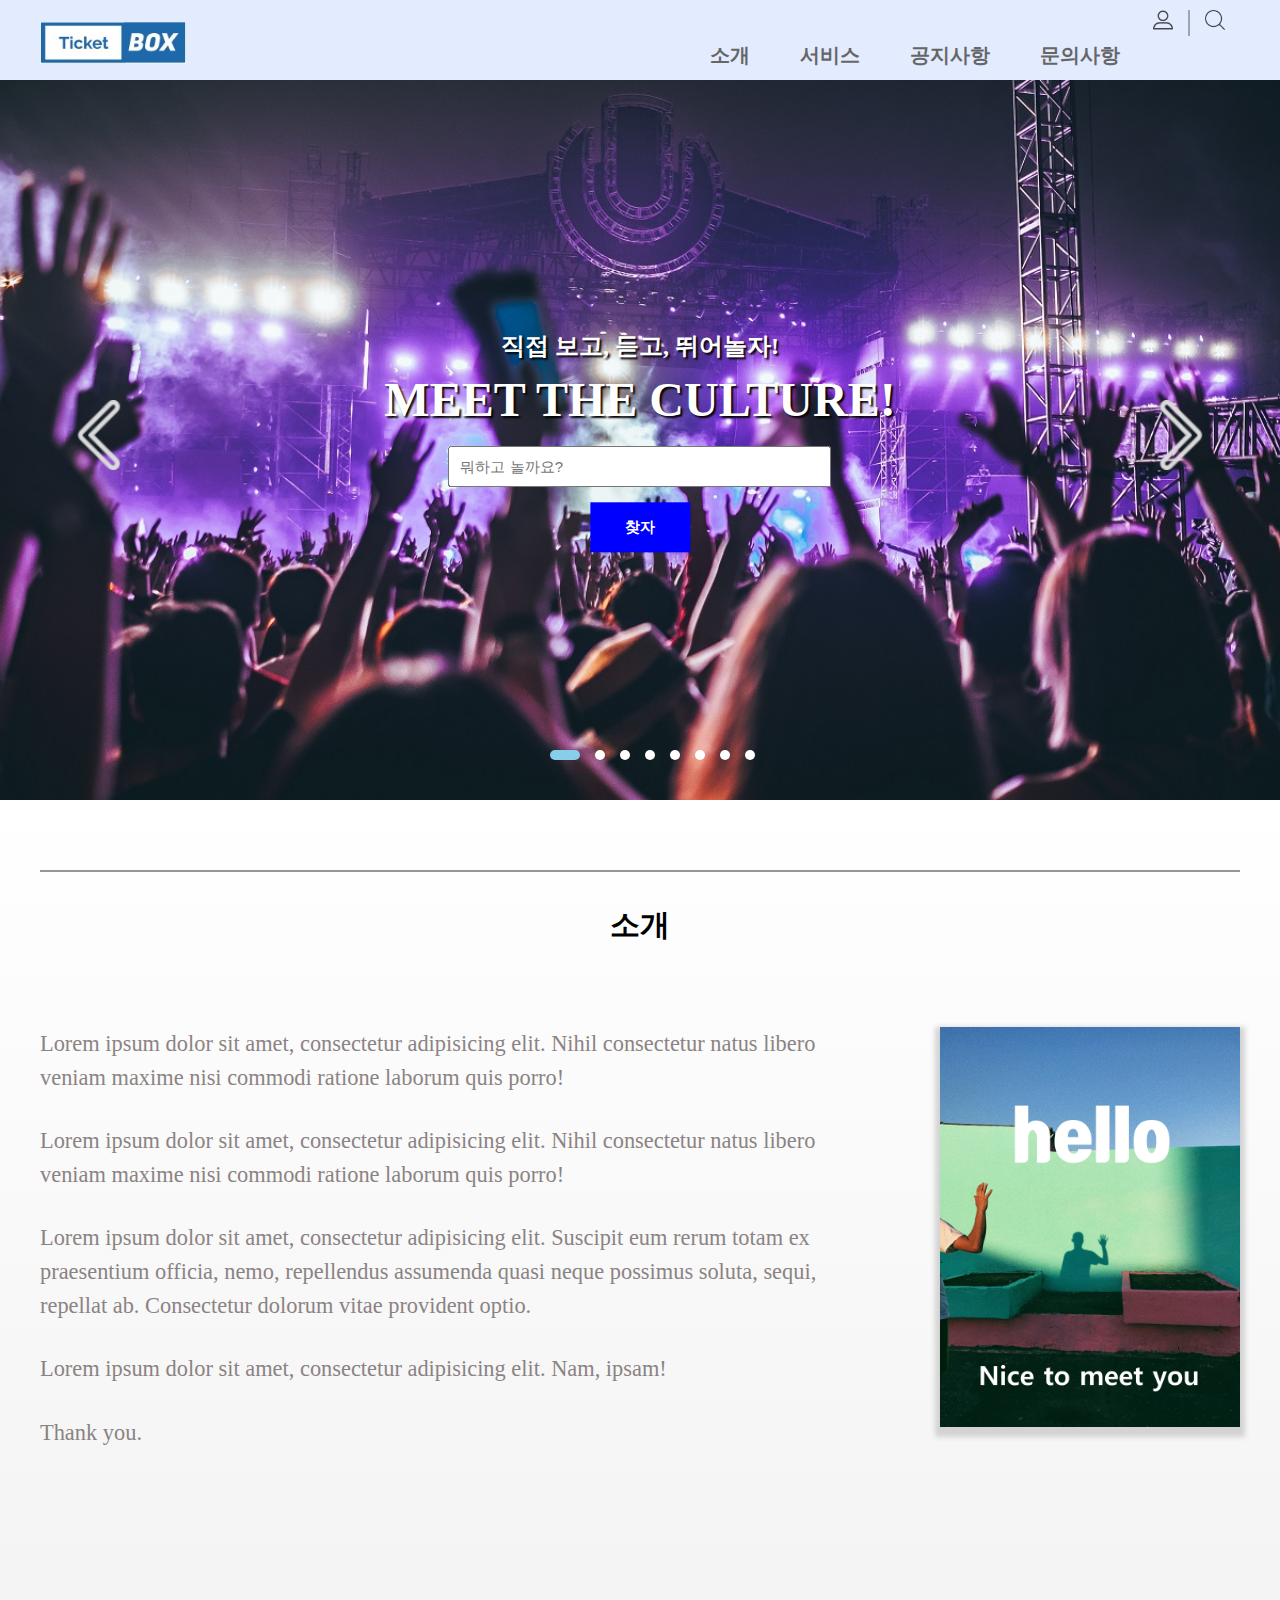
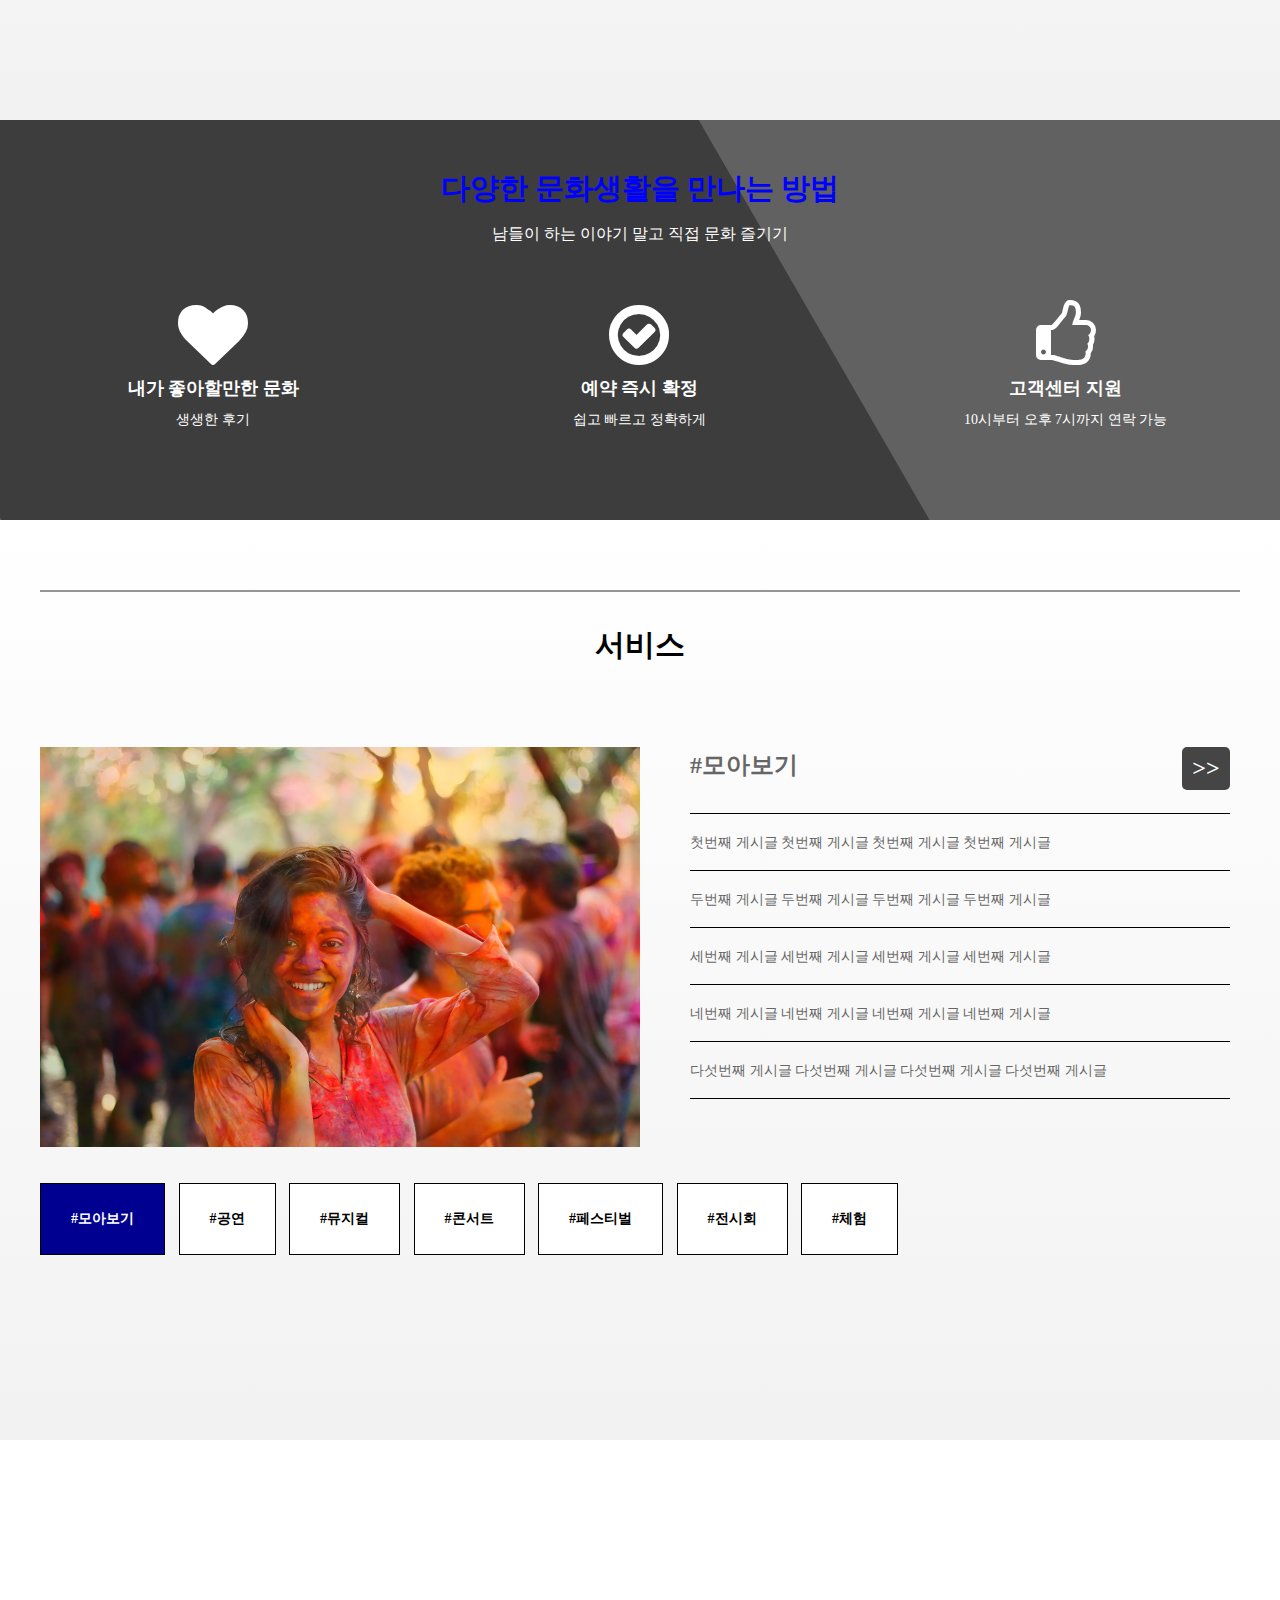
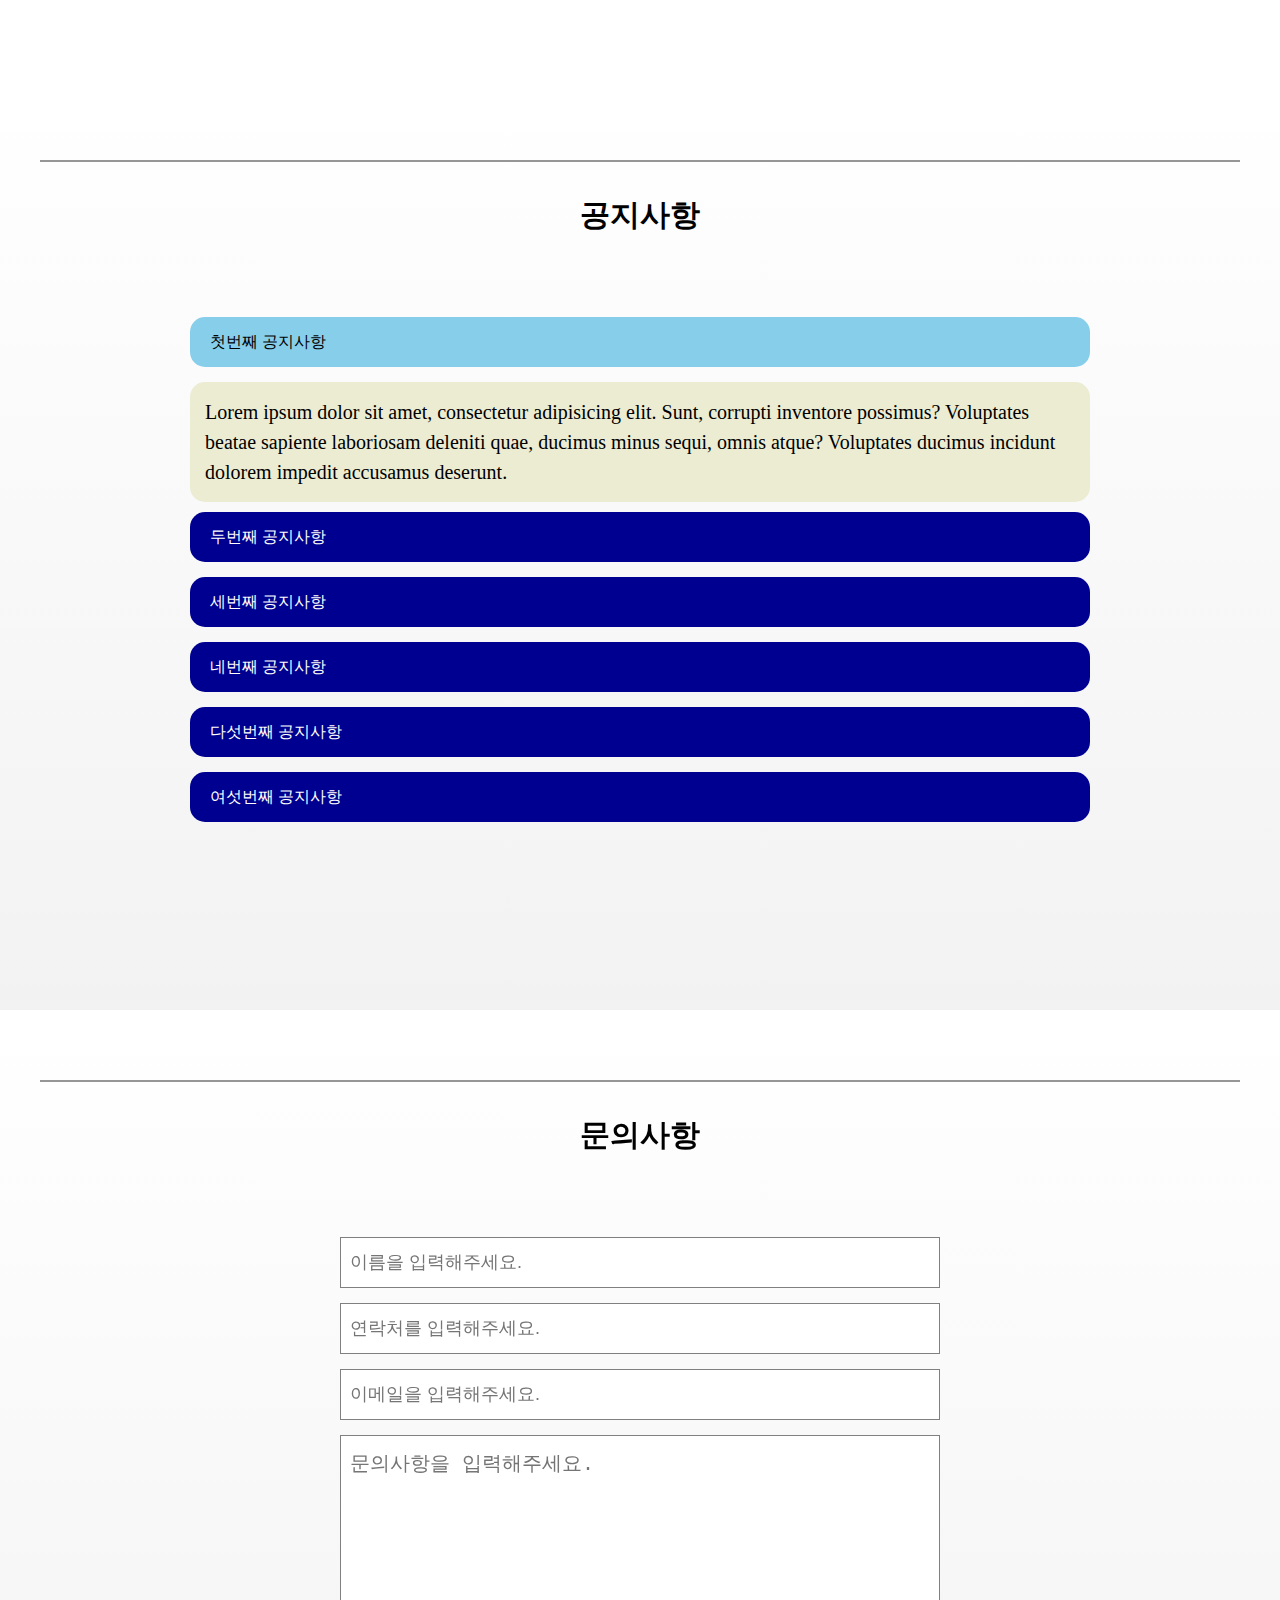
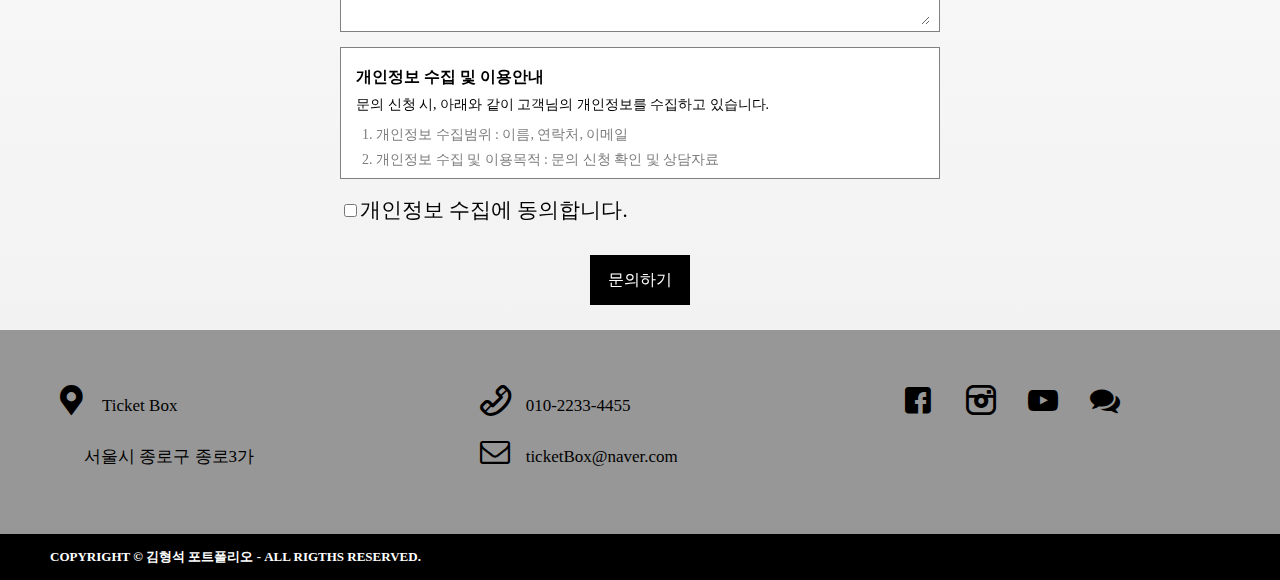
<file: index.html>
<!DOCTYPE html>
<html lang="ko">
<head>
<meta charset="utf-8" />
<meta name="viewport" content="width=device-width, initial-scale=1">
<meta name="author" content="김형석" />
<meta name="title" content="ticket box" />
<meta name="keyword" content="티켓, 공연, 뮤지컬, 콘서트, 페스티벌, 전시회" />
<meta name="description" content="문화 티켓 구하기 위한 사이트" />
<meta name="date" content="2019-08-05T07:45:37+09:00">
<meta http-equiv="Copyright" content="gudtjrwns@naver.com" />
<title>Ticket Box</title>
<link rel="stylesheet" href="css/reset.css" />
<link rel="stylesheet" href="css/style.css" />
<link rel="stylesheet" href="fontello/css/fontello.css">
<script  src="js/jquery.js"></script>
<script  src="js/action.js"></script>
</head>
<body class="main">
    <header id="header">
        <div class="inner">
            <h1><a href="#top"><img src="images/main-logo.jpg" alt="메인 로고" title="메인 로고"></a></h1>
            <nav id="nav">
                <a href="#" class="dd-menu">
                    <span></span>
                </a>
                <ul id="gnb">
                    <li><a href="#content0">소개</a></li>
                    <li><a href="#content1">서비스</a></li>
                    <li><a href="#content2">공지사항</a></li>
                    <li><a href="#content3">문의사항</a></li>
                </ul>
            </nav>
            <ul class="menu">
                <li><a href="#" class="login"><img src="images/icon-user.png" alt="로그인" title="로그인"></a></li>
                <li><a href="#search" class="search"><img src="images/icon-search.png" alt="검색" title="검색"></a></li>
            </ul>
        </div>
    </header>
    <div id="container">
        <section class="main-banner">
          <ul class="images">
              <li></li>
              <li></li>
              <li></li>
              <li></li>
              <li></li>
              <li></li>
              <li></li>
              <li></li>
          </ul>
          <div class="text-box">
              <h3>직접 보고, 듣고, 뛰어놀자!</h3>
              <h2>MEET THE CULTURE!</h2>
              <input type="search" size="40" placeholder="뭐하고 놀까요?" title="검색" style="font-size:15px; padding:10px 0; text-indent: 10px;">
              <input type="submit" value="찾자" title="제출"/>
          </div>
          <ul class="paging">
              <li class="on"><a href="#"></a></li>
              <li><a href="#"></a></li>
              <li><a href="#"></a></li>
              <li><a href="#"></a></li>
              <li><a href="#"></a></li>
              <li><a href="#"></a></li>
              <li><a href="#"></a></li>
              <li><a href="#"></a></li>
          </ul>
          <ul class="btn-box">
		      <li class="btn prev"><a href="#"><img src="images/icon-prev.png" alt="이전 배너 사진 보기" title="이전 배너 사진 보기"></a></li>
		      <li class="btn next"><a href="#"><img src="images/icon-next.png" alt="다음 배너 사진 보기" title="다음 배너 사진 보기"></a></li>
	      </ul>
        </section>
        <section class="con-box" id="content0">
            <div class="inner">
                <h2>소개</h2>
                <div class="info">
                    <div class="img-box">
                        <img src="images/hello.jpg" alt="hello" title="hello 사진">
                    </div>
                    <div class="text-box">    
                        <p>Lorem ipsum dolor sit amet, consectetur adipisicing elit. Nihil consectetur natus libero veniam maxime nisi commodi ratione laborum quis porro!</p>
                        <p>Lorem ipsum dolor sit amet, consectetur adipisicing elit. Nihil consectetur natus libero veniam maxime nisi commodi ratione laborum quis porro!</p>
                        <p>Lorem ipsum dolor sit amet, consectetur adipisicing elit. Suscipit eum rerum totam ex praesentium officia, nemo, repellendus assumenda quasi neque possimus soluta, sequi, repellat ab. Consectetur dolorum vitae provident optio.</p>
                        <p>Lorem ipsum dolor sit amet, consectetur adipisicing elit. Nam, ipsam!</p>
                        <p>Thank you.</p>
                    </div>
                </div>
            </div>
        </section>
        <section class="feature-box">
            <div class="inner">
                <div class="feature">
                    <div class="text-box">
                        <h3>다양한 문화생활을 만나는 방법</h3>
                        <p>남들이 하는 이야기 말고 직접 문화 즐기기</p>
                        <ul>
                            <li><span class="icon-heart"></span><h4>내가 좋아할만한 문화</h4><p>생생한 후기</p></li>
                            <li><span class="icon-check"></span><h4>예약 즉시 확정</h4><p>쉽고 빠르고 정확하게</p></li>
                            <li><span class="icon-like"></span><h4>고객센터 지원</h4><p>10시부터 오후 7시까지 연락 가능</p></li>
                        </ul>
                    </div>
                    <div class="skewd-box">
                        <div class="box"></div>
                    </div>
                    <div class="skewd-box2">
                        <div class="box"></div>
                    </div>
                </div>
            </div>
        </section>
        <section class="con-box" id="content1">
            <div class="inner">
                <h2>서비스</h2>
                <div class="service">
                    <div class="detail-box">
                        <div class="img-box">
                            <img src="images/main-banner-big3.jpg" alt="문화 생활 사진" title="문화 생활 사진">
                        </div>
                        <div class="view-more">
                            <h3><a href="#">#모아보기</a><span class="more-btn"><a href="#" title="더보기">>></a></span></h3>
                            <ul class="list">
                                <li><a href="#">첫번째 게시글 첫번째 게시글 첫번째 게시글 첫번째 게시글</a></li>
                                <li><a href="#">두번째 게시글 두번째 게시글 두번째 게시글 두번째 게시글</a></li>
                                <li><a href="#">세번째 게시글 세번째 게시글 세번째 게시글 세번째 게시글</a></li>
                                <li><a href="#">네번째 게시글 네번째 게시글 네번째 게시글 네번째 게시글</a></li>
                                <li><a href="#">다섯번째 게시글 다섯번째 게시글 다섯번째 게시글 다섯번째 게시글</a></li>
                            </ul>
                        </div>
                    </div>
                    <ul class="list-box">
                        <li class="on"><a href="#">#모아보기</a></li>
                        <li><a href="#">#공연</a></li>
                        <li><a href="#">#뮤지컬</a></li>
                        <li><a href="#">#콘서트</a></li>
                        <li><a href="#">#페스티벌</a></li>
                        <li><a href="#">#전시회</a></li>
                        <li><a href="#">#체험</a></li>
                    </ul>
                </div>
            </div>
        </section>
        <section class="name-box">
            <div class="inner">
                <div class="name">
                    <h2>Ticket Box</h2>
                    <p>모든 문화를 담다</p>
                </div>
            </div>
        </section>
        <section class="con-box" id="content2">
            <div class="inner">
                <h2>공지사항</h2>
                <dl class="notice">
                    <dt class="on"><a href="#">첫번째 공지사항</a></dt>
                    <dd>
                        <p>Lorem ipsum dolor sit amet, consectetur adipisicing elit. Sunt, corrupti inventore possimus? Voluptates beatae sapiente laboriosam deleniti quae, ducimus minus sequi, omnis atque? Voluptates ducimus incidunt dolorem impedit accusamus deserunt.</p>
                    </dd>
                    <dt><a href="#">두번째 공지사항</a></dt>
                    <dd>
                        <p>Lorem ipsum dolor sit amet, consectetur adipisicing elit. Quisquam repellat laudantium at libero iste perspiciatis nisi veniam aspernatur voluptatum quae.</p>
                    </dd>
                    <dt><a href="#">세번째 공지사항</a></dt>
                    <dd>
                        <p>Lorem ipsum dolor sit amet, consectetur adipisicing elit. Numquam tempore distinctio cum, neque illum minima, illo dicta assumenda dignissimos, culpa tenetur error mollitia esse quae!</p>
                    </dd>
                    <dt><a href="#">네번째 공지사항</a></dt>
                    <dd>
                        <p>Lorem ipsum dolor sit amet, consectetur adipisicing elit. Assumenda consequatur nihil rerum consequuntur repudiandae voluptatum alias tempore explicabo iste sequi numquam ab, fugiat, autem accusantium laboriosam non. Culpa ducimus dolorem nobis odit sunt modi nam?</p>
                    </dd>
                    <dt><a href="#">다섯번째 공지사항</a></dt>
                    <dd>
                        <p>Lorem ipsum dolor sit amet, consectetur adipisicing elit. Excepturi nemo officia aliquid, necessitatibus doloremque repellendus omnis voluptate laudantium accusantium sapiente?</p>
                    </dd>
                    <dt><a href="#">여섯번째 공지사항</a></dt>
                    <dd>
                        <p>Lorem ipsum dolor sit amet, consectetur adipisicing elit. Maxime eius, provident suscipit cum! Modi distinctio deleniti odio repellat enim accusamus cum, magni eligendi qui praesentium?</p>
                    </dd>
                </dl>
            </div>
        </section>
        <section class="con-box" id="content3">
            <div class="inner">
                <h2>문의사항</h2>
                <form method="post" id="contact">
                    <div class="contact name"><input type="text" name="your-name" value="" size="40" placeholder="이름을 입력해주세요." style="width:97%; border:0; font-size:18px; font-weight:500; padding:14px 0;"/></div>
                    <div class="contact tel"><input type="tel" name="tel" value="" size="40" placeholder="연락처를 입력해주세요." style="width:97%; border:0; font-size:18px; font-weight:500; padding:14px 0;"/></div>
                    <div class="contact email"><input type="email" name="your-email" value="" size="40" placeholder="이메일을 입력해주세요." style="width:97%; border:0; font-size:18px; font-weight:500; padding:14px 0;"/></div>
                    <div class="contact message"><textarea name="your-message" cols="40" rows="7" placeholder="문의사항을 입력해주세요." style="width:97%; border:0; font-size:20px; font-weight: 500; padding:14px 0;"></textarea></div>
                    <div class="contact-text">
                        <h5>개인정보 수집 및 이용안내</h5>
                        <h6>문의 신청 시, 아래와 같이 고객님의 개인정보를 수집하고 있습니다.</h6>
                        <ol>
                            <li>개인정보 수집범위 : 이름, 연락처, 이메일</li>
                            <li>개인정보 수집 및 이용목적 : 문의 신청 확인 및 상담자료</li>
                            <li>개인정보 수집 및 보유기간 : 이용자의 개인정보는 원칙적으로 개인정보의 수집 및 이용 목적이 달성되면 지체 없이 파기하며보유기간은 최대 1년을 넘기지 않는 것을 원칙으로 한다.</li>
                        </ol>
                    </div>
                    <div class="contact-checkbox"><input type="checkbox" name="checkbox" value="개인정보 수집에 동의합니다.">개인정보 수집에 동의합니다.</div>
                    <input type="submit" value="문의하기" title="제출"/>
               </form>
            </div>
        </section>
    </div><!--container-->
    <footer id="footer">
        <div class="inner">
            <ul>
                <li><span class="icon-location"></span><span class="right">Ticket Box<br>&nbsp;&nbsp;&nbsp;&nbsp;&nbsp;&nbsp;&nbsp;&nbsp;서울시 종로구 종로3가</span></li>
                <li><span class="icon-phone"></span><span class="right">010-2233-4455</span><br><span class="icon-mail"></span><span class="right">ticketBox@naver.com</span></li>
                <li>
                    <ul class="icon-sns">
                       <li><a href="#" class="icon-facebook"><span class="label">facebook</span></a></li>
                       <li><a href="#" class="icon-instagram"><span class="label">instagram</span></a></li>
                       <li><a href="#" class="icon-youtube"><span class="label">youtube</span></a></li>
                       <li><a href="#" class="icon-chat"><span class="label">pinterast</span></a></li>
                    </ul>
                </li>
            </ul>
            <p>COPYRIGHT © 김형석 포트폴리오 - ALL RIGTHS RESERVED.</p>
        </div>
    </footer>
	<p class="bottom"><a href="#top">▲</a></p>
</body>
</html>
</file>
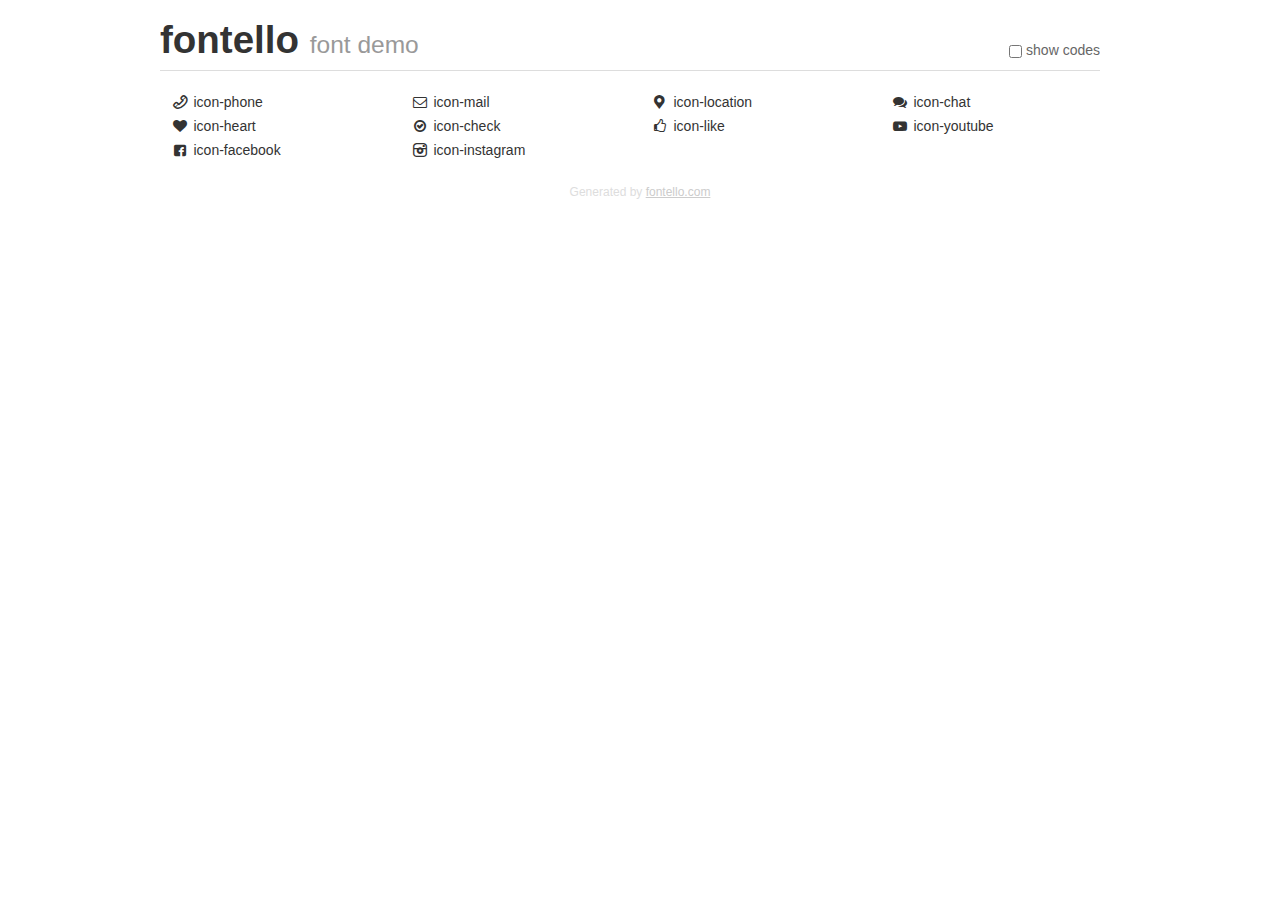
<file: fontello/demo.html>
<!DOCTYPE html>
<html>
  <head><!--[if lt IE 9]><script language="javascript" type="text/javascript" src="//html5shim.googlecode.com/svn/trunk/html5.js"></script><![endif]-->
    <meta charset="UTF-8"><style>/*
 * Bootstrap v2.2.1
 *
 * Copyright 2012 Twitter, Inc
 * Licensed under the Apache License v2.0
 * http://www.apache.org/licenses/LICENSE-2.0
 *
 * Designed and built with all the love in the world @twitter by @mdo and @fat.
 */
.clearfix {
  *zoom: 1;
}
.clearfix:before,
.clearfix:after {
  display: table;
  content: "";
  line-height: 0;
}
.clearfix:after {
  clear: both;
}
html {
  font-size: 100%;
  -webkit-text-size-adjust: 100%;
  -ms-text-size-adjust: 100%;
}
a:focus {
  outline: thin dotted #333;
  outline: 5px auto -webkit-focus-ring-color;
  outline-offset: -2px;
}
a:hover,
a:active {
  outline: 0;
}
button,
input,
select,
textarea {
  margin: 0;
  font-size: 100%;
  vertical-align: middle;
}
button,
input {
  *overflow: visible;
  line-height: normal;
}
button::-moz-focus-inner,
input::-moz-focus-inner {
  padding: 0;
  border: 0;
}
body {
  margin: 0;
  font-family: "Helvetica Neue", Helvetica, Arial, sans-serif;
  font-size: 14px;
  line-height: 20px;
  color: #333;
  background-color: #fff;
}
a {
  color: #08c;
  text-decoration: none;
}
a:hover {
  color: #005580;
  text-decoration: underline;
}
.row {
  margin-left: -20px;
  *zoom: 1;
}
.row:before,
.row:after {
  display: table;
  content: "";
  line-height: 0;
}
.row:after {
  clear: both;
}
[class*="span"] {
  float: left;
  min-height: 1px;
  margin-left: 20px;
}
.container,
.navbar-static-top .container,
.navbar-fixed-top .container,
.navbar-fixed-bottom .container {
  width: 940px;
}
.span12 {
  width: 940px;
}
.span11 {
  width: 860px;
}
.span10 {
  width: 780px;
}
.span9 {
  width: 700px;
}
.span8 {
  width: 620px;
}
.span7 {
  width: 540px;
}
.span6 {
  width: 460px;
}
.span5 {
  width: 380px;
}
.span4 {
  width: 300px;
}
.span3 {
  width: 220px;
}
.span2 {
  width: 140px;
}
.span1 {
  width: 60px;
}
[class*="span"].pull-right,
.row-fluid [class*="span"].pull-right {
  float: right;
}
.container {
  margin-right: auto;
  margin-left: auto;
  *zoom: 1;
}
.container:before,
.container:after {
  display: table;
  content: "";
  line-height: 0;
}
.container:after {
  clear: both;
}
p {
  margin: 0 0 10px;
}
.lead {
  margin-bottom: 20px;
  font-size: 21px;
  font-weight: 200;
  line-height: 30px;
}
small {
  font-size: 85%;
}
h1 {
  margin: 10px 0;
  font-family: inherit;
  font-weight: bold;
  line-height: 20px;
  color: inherit;
  text-rendering: optimizelegibility;
}
h1 small {
  font-weight: normal;
  line-height: 1;
  color: #999;
}
h1 {
  line-height: 40px;
}
h1 {
  font-size: 38.5px;
}
h1 small {
  font-size: 24.5px;
}
body {
  margin-top: 90px;
}
.header {
  position: fixed;
  top: 0;
  left: 50%;
  margin-left: -480px;
  background-color: #fff;
  border-bottom: 1px solid #ddd;
  padding-top: 10px;
  z-index: 10;
}
.footer {
  color: #ddd;
  font-size: 12px;
  text-align: center;
  margin-top: 20px;
}
.footer a {
  color: #ccc;
  text-decoration: underline;
}
.the-icons {
  font-size: 14px;
  line-height: 24px;
}
.switch {
  position: absolute;
  right: 0;
  bottom: 10px;
  color: #666;
}
.switch input {
  margin-right: 0.3em;
}
.codesOn .i-name {
  display: none;
}
.codesOn .i-code {
  display: inline;
}
.i-code {
  display: none;
}
@font-face {
      font-family: 'fontello';
      src: url('./font/fontello.eot?71508866');
      src: url('./font/fontello.eot?71508866#iefix') format('embedded-opentype'),
           url('./font/fontello.woff?71508866') format('woff'),
           url('./font/fontello.ttf?71508866') format('truetype'),
           url('./font/fontello.svg?71508866#fontello') format('svg');
      font-weight: normal;
      font-style: normal;
    }
     
     
    .demo-icon
    {
      font-family: "fontello";
      font-style: normal;
      font-weight: normal;
      speak: none;
     
      display: inline-block;
      text-decoration: inherit;
      width: 1em;
      margin-right: .2em;
      text-align: center;
      /* opacity: .8; */
     
      /* For safety - reset parent styles, that can break glyph codes*/
      font-variant: normal;
      text-transform: none;
     
      /* fix buttons height, for twitter bootstrap */
      line-height: 1em;
     
      /* Animation center compensation - margins should be symmetric */
      /* remove if not needed */
      margin-left: .2em;
     
      /* You can be more comfortable with increased icons size */
      /* font-size: 120%; */
     
      /* Font smoothing. That was taken from TWBS */
      -webkit-font-smoothing: antialiased;
      -moz-osx-font-smoothing: grayscale;
     
      /* Uncomment for 3D effect */
      /* text-shadow: 1px 1px 1px rgba(127, 127, 127, 0.3); */
    }
     </style>
    <link rel="stylesheet" href="css/animation.css"><!--[if IE 7]><link rel="stylesheet" href="css/" + font.fontname + "-ie7.css"><![endif]-->
    <script>
      function toggleCodes(on) {
        var obj = document.getElementById('icons');
      
        if (on) {
          obj.className += ' codesOn';
        } else {
          obj.className = obj.className.replace(' codesOn', '');
        }
      }
      
    </script>
  </head>
  <body>
    <div class="container header">
      <h1>fontello <small>font demo</small></h1>
      <label class="switch">
        <input type="checkbox" onclick="toggleCodes(this.checked)">show codes
      </label>
    </div>
    <div class="container" id="icons">
      <div class="row">
        <div class="the-icons span3" title="Code: 0xe800"><i class="demo-icon icon-phone">&#xe800;</i> <span class="i-name">icon-phone</span><span class="i-code">0xe800</span></div>
        <div class="the-icons span3" title="Code: 0xe801"><i class="demo-icon icon-mail">&#xe801;</i> <span class="i-name">icon-mail</span><span class="i-code">0xe801</span></div>
        <div class="the-icons span3" title="Code: 0xe802"><i class="demo-icon icon-location">&#xe802;</i> <span class="i-name">icon-location</span><span class="i-code">0xe802</span></div>
        <div class="the-icons span3" title="Code: 0xe803"><i class="demo-icon icon-chat">&#xe803;</i> <span class="i-name">icon-chat</span><span class="i-code">0xe803</span></div>
      </div>
      <div class="row">
        <div class="the-icons span3" title="Code: 0xe804"><i class="demo-icon icon-heart">&#xe804;</i> <span class="i-name">icon-heart</span><span class="i-code">0xe804</span></div>
        <div class="the-icons span3" title="Code: 0xe805"><i class="demo-icon icon-check">&#xe805;</i> <span class="i-name">icon-check</span><span class="i-code">0xe805</span></div>
        <div class="the-icons span3" title="Code: 0xe806"><i class="demo-icon icon-like">&#xe806;</i> <span class="i-name">icon-like</span><span class="i-code">0xe806</span></div>
        <div class="the-icons span3" title="Code: 0xf16a"><i class="demo-icon icon-youtube">&#xf16a;</i> <span class="i-name">icon-youtube</span><span class="i-code">0xf16a</span></div>
      </div>
      <div class="row">
        <div class="the-icons span3" title="Code: 0xf30e"><i class="demo-icon icon-facebook">&#xf30e;</i> <span class="i-name">icon-facebook</span><span class="i-code">0xf30e</span></div>
        <div class="the-icons span3" title="Code: 0xf31e"><i class="demo-icon icon-instagram">&#xf31e;</i> <span class="i-name">icon-instagram</span><span class="i-code">0xf31e</span></div>
      </div>
    </div>
    <div class="container footer">Generated by <a href="http://fontello.com">fontello.com</a></div>
  </body>
</html>
</file>
<file: css/style.css>
/*헤더*/
/*헤더 공통적용*/
#header,.con-box,#footer{width: 100%; overflow: hidden;}
.inner{width: 1200px; margin: 0 auto; position: relative;}
#header{background: #e3ebff; position: fixed; left: 0; top: 0px; z-index: 100;}
#header .inner{height: 80px;}
/*헤더 공통적용*/

/*로고*/
#header h1{position: absolute; left: 0; bottom: 10px;}
#header h1 a img{width: 80%;}
/*로고*/

/*네비*/
#gnb {position: absolute; right: 10%; bottom: 10px;}
#gnb li{float: left; margin-left: 50px;}
#gnb li.on{border-bottom:2px solid rgba(0, 0, 0, 0.30);}
#gnb li a{font-size: 20px; font-weight: bold;}
/*네비*/

/*메뉴*/
#header .menu {float:right; position: absolute; right: 0; top: 10px;}
#header .menu li {float:left; padding: 0 15px;}
#header .menu li:first-child {border-right: 2px solid rgba(0, 0, 0, 0.30);}
#header .menu li a img{width: 20px; opacity: 0.7;}
/*메뉴*/
/*헤더*/


/*바디*/
/*컨테이너 공통적용*/
#container{height: 100%;}
#container:after{clear: both; display: block; content: ''}
.con-box {background: linear-gradient(to top,#f2f2f2,white);}
.con-box .inner {width: 1200px; height: 850px; position: relative; box-sizing: border-box; margin: 0 auto;}
.con-box h2{font-size: 30px; padding: 30px; margin: 70px 0 50px 0; color: #000; text-align: center; font-weight: bold; border-top:2px solid #969696;}
/*컨테이너 공통적용*/

/*메인 배너*/
.main-banner {position: relative; width: 100%; height: 800px; overflow: hidden;}
.main-banner .images {}
.main-banner .images li {width: 100%; height: 800px; background-repeat:no-repeat; background-position: 0 0; background-size: cover; position: absolute; left: -100%; top: 0;}
.main-banner .images li:nth-child(1) {background-image: url(../images/main-banner-big0.jpg); left: 0;}
.main-banner .images li:nth-child(2) {background-image: url(../images/main-banner-big1.jpg);}
.main-banner .images li:nth-child(3) {background-image: url(../images/main-banner-big2.jpg);}
.main-banner .images li:nth-child(4) {background-image: url(../images/main-banner-big3.jpg);}
.main-banner .images li:nth-child(5) {background-image: url(../images/main-banner-big4.jpg);}
.main-banner .images li:nth-child(6) {background-image: url(../images/main-banner-big5.jpg);}
.main-banner .images li:nth-child(7) {background-image: url(../images/main-banner-big6.jpg);}
.main-banner .images li:nth-child(8) {background-image: url(../images/main-banner-big7.jpg);}
.main-banner .text-box {position:absolute; top: 50%; left: 50%; transform: translate(-50%,-30%); text-align: center;}
.main-banner .text-box input:focus, textarea:focus {outline: none;}
.main-banner .text-box h3 {color:#fff; font-size: 1.5rem; text-shadow: 2px 2px 2px #000; font-weight: bold;}
.main-banner .text-box h2 {color:#fff; font-size: 3rem; text-shadow: 2px 2px 2px #000; font-weight: bold;}
.main-banner .text-box input[type="search"] {display: block; margin: 10px auto 0 auto; }
.main-banner .text-box input[type="submit"] {width:100px; height:50px; background: blue; color:white; font-weight: bold; border:none; margin:15px 0; font-size: 15px;}
.main-banner .paging {position: absolute; bottom: 5%; left: 50%;}
.main-banner .paging li{background: #fff; border-radius: 50%; margin-right: 15px; width: 10px; height: 10px; float: left; transform:translateX(-90px);}
.main-banner .paging li.on {background: skyblue; width: 30px; border-radius: 15px;}
.main-banner .btn-box {}
.main-banner .btn-box a img {width: 70px;}
.main-banner .btn-box .btn {float: left; position: absolute; top: 50%;}
.main-banner .btn-box .prev {left: 5%;}
.main-banner .btn-box .next {right: 5%;}
/*메인 배너*/


/*소개*/
.info {}
.info .text-box {float: left; width: 70%;}
.info .text-box p {font-size: 1.4rem; margin-bottom: 30px; color:#706666; opacity:0.8;}
.info .img-box {float: right; width: 300px;}
.info .img-box img {width: 100%; box-shadow:0px 5px 5px 5px #d3d3d3;}
/*소개*/


/*추천*/
.feature-box {clear:both;}
.feature-box .inner {width: 100%;}
.feature-box .feature {position: relative; height: 400px; overflow: hidden;}
.feature-box .feature .text-box {position: absolute; top: 10%; left: 50%; transform: translateX(-50%); width: 100%; z-index: 1; color: #fff; text-align: center; line-height: 2;}
.feature-box .feature .text-box h3 {font-size: 1.8rem; color: blue; font-weight: bold;}
.feature-box .feature .text-box h3+p {font-size: 1rem;}
.feature-box .feature .text-box ul {margin-top: 50px;}
.feature-box .feature .text-box ul li {float: left; width: 33.3%;}
.feature-box .feature .text-box ul li+span {color:#fff;}
.feature-box .feature .text-box ul li h4 {font-size: 18px; font-weight:bold;}
.feature-box .feature .text-box ul li h4+p {font-size: 14px;}
.feature-box .feature .skewd-box {position: absolute; top: 0; left: 0; width: 60%; height: 100%; padding: 50px 80px; transform: skewX(30deg) translateX(-85px); overflow: hidden;} 
.feature-box .feature .skewd-box .box {transform: skewX(-30deg);}
.feature-box .feature .skewd-box:before {content: ''; width: 200%; height: 100%; position: absolute; top: 0; left: 0; background: #3d3d3d; background-size: cover; transform: skewX(-30deg) translateX(-85px);}
.feature-box .feature .skewd-box2 {width: 100%; height: 100%; background-color: #616161;}
.feature-box .feature .text-box [class^="icon-"]:before, [class*=" icon-"]:before {color:#fff; font-size: 70px;}
/*추천*/


/*서비스*/
.service {}
.service .img-box {float: left; margin: 0 50px 30px 0; width: 50%;}
.service .img-box img {width: 100%;}
.service .view-more {display: inline-block; width: 45%; overflow: hidden; }
.service .view-more h3 {margin-bottom: 30px;}
.service .view-more h3 a {font-size: 1.5rem; font-weight: bold;}
.service .view-more h3 .more-btn a {background: #454545; color:#fff; width:3rem; text-align: center; line-height: 1.8; float:right; border-radius:5px;}
.service .view-more .list {overflow: hidden;}
.service .view-more .list li {font-size: 1rem; padding: 1rem 0; border-bottom: 1px solid #000;  white-space:nowrap; overflow:hidden; text-overflow:ellipsis;}
.service .view-more .list li:first-of-type {border-top: 1px solid #000;}
.service .list-box {clear: both;}
.service .list-box li {border: 1px solid #000; display: inline-block; margin-right: 10px; overflow: hidden; background: #fff;}
.service .list-box li.on a {background: #000090; color: #fff; border:none;}
.service .list-box li a {color: #000; font-weight: bold; padding: 30px; line-height: 5;}
.service .list-box li a:hover {background: #000090; color: #fff; border:none;}
/*서비스*/


/*이름-박스*/
.name-box {background-image: url("../images/main-banner-big2.jpg"); background-size: cover; background-attachment: fixed; height: 250px; position: relative;}
.name-box .inner {width: 100%;}
.name-box .name {position: absolute; left: 50%; transform: translate(-50%, 30%); color:#fff; text-align: center;}
.name-box .name h2 {font-size: 4rem; font-weight:bold;}
.name-box .name p {font-size: 1.5rem;}
/*이름-박스*/


/*공지사항*/
.notice {width: 75%; margin: 0 auto; overflow: hidden;}
.notice dt{}
.notice dt a{display: block; width: 100%; line-height: 50px; font-size: 1rem; text-indent: 20px; background: #000090;color: #fff; border-radius:15px; margin-bottom: 15px;}
.notice dt.on a{background: skyblue; color: #000; margin-bottom: 15px;}
.notice dt a:hover {background: skyblue; color: #000;}
.notice dd{width: 100%; background: #ececd3; border-radius:15px; margin-bottom: 10px;}
.notice dd p{padding: 15px; font-size: 1.25rem;}
/*공지사항*/


/*문의사항*/
#contact input:focus, textarea:focus{outline: none;}
#contact {margin: 0 auto; width:50%; text-align: center;}
#contact .contact {border: 1px solid gray; margin: 15px 0; background: #fff;}
#contact .contact-message {border: 1px solid #000;}
#contact .contact-text {background: #fff; text-align: left; height:100px; overflow-x: hidden; overflow-y: scroll; line-height: 1.8; border:1px solid gray; padding:15px; margin:15px 0;}
#contact .contact-text h5 {font-size: 16px; font-weight: 600;}
#contact .contact-text h6 {font-size: 14px; }
#contact .contact-text ol {margin:5px 0;}
#contact .contact-text ol li {color:#7d7d7d; list-style:decimal; margin-left: 20px;}
#contact .contact-checkbox {text-align: left; margin:15px 0; font-size: 1.3rem;}
#contact input[type="submit"] {width:100px; height:50px; background: #000; color:white; border:none; margin:15px 0; font-size: 1rem;}
/*문의사항*/
/*바디*/


/*풋터*/
#footer {background: #979797;}
#footer .inner {width:100%; padding: 50px; position: relative; height: 150px; line-height: 2;}
#footer ul {}
#footer ul li {font-size: 17px; float: left; width:33.1%; line-height: 3;}
#footer ul li .right {display: inline; margin-left: 10px;}
#footer ul li .icon-sns {color:#fff; display: inline-block; width:100%;}
#footer ul li .icon-sns li {color:#fff; width:10%; margin-right: 20px;}
#footer ul li .icon-sns li .label {display: none;}
#footer p {position: absolute; clear:both; bottom: 0; left: 0; width:100%; font-size: 13px; font-weight: bold; padding: 10px 0; background: #000; color:#fff; text-indent: 50px;}
/*풋터*/


/*버튼*/
.bottom{position: fixed;  bottom: 15%; right: 0;}
.bottom a{display: block; width:40px; height:40px; line-height: 35px; font-size: 25px; text-align: center; background: #000; color: #fff; opacity:0.5; border-radius: 10%;}
/*버튼*/



/*반응형*/
@media screen and (min-width: 800px) and (max-width: 1200px) {
    #header .inner{height: 70px; width: 100%;}
    #header h1{left: 50%; bottom: 50%; transform: translate(-35%, 50%);}
    #header h1 a img{width: 70%;}
    .dd-menu {position: absolute; top: 50%; right: 10px; transform: translateY(-50%); display: block; width: 42px; height: 42px;}
    .dd-menu span {display: block; position: absolute; top: 50%; width: 100%; height: 2px; background: gray;  transform: translate(0,-50%);}
    .dd-menu span:before, .dd-menu span:after {content:""; position: absolute; left: 0; top: 0; width: 100%; height: 2px; background: gray;}
    .dd-menu span:before {top:-13px;}
    .dd-menu span:after {top:13px;}
    .dd-menu.on span:before {top:0; transform: rotate(45deg);}
    .dd-menu.on span {background: #e3ebff;}
    .dd-menu.on span:after {top:0; transform: rotate(-45deg);}
    #nav {}
    #gnb {position: absolute; left:0; top: 110px; width: 100%; height: 150px; display: none;}
    #gnb li {float: none; margin-left: 0; text-indent: 20px; border-top: 1px solid #dadada; padding: 5px 0;}
    #gnb li:hover {background: #f2f2f2;}
    #gnb li.on {border-bottom: 1px solid #dadada;}
    #gnb li a{font-size: 1.2rem; font-weight: bold; display: block;}
    #header .menu {top: 80px; right: 10px; display: none;}
    .con-box .inner {width: 95%;}
    .info .text-box {width: 65%;}
    .service .view-more {width: 42%;}
    .service .list-box li {margin-top: 30px;}
}
@media screen and (min-width: 480px) and (max-width: 800px) {
    #header .inner{height: 70px; width: 100%;}
    #header h1{left: 50%; bottom: 50%; transform: translate(-35%, 50%);}
    #header h1 a img{width: 70%;}
    .dd-menu {position: absolute; top: 50%; right: 10px; transform: translateY(-50%); display: block; width: 42px; height: 42px;}
    .dd-menu span {display: block; position: absolute; top: 50%; width: 100%; height: 2px; background: gray;  transform: translate(0,-50%);}
    .dd-menu span:before, .dd-menu span:after {content:""; position: absolute; left: 0; top: 0; width: 100%; height: 2px; background: gray;}
    .dd-menu span:before {top:-13px;}
    .dd-menu span:after {top:13px;}
    .dd-menu.on span:before {top:0; transform: rotate(45deg);}
    .dd-menu.on span {background: #e3ebff;}
    .dd-menu.on span:after {top:0; transform: rotate(-45deg);}
    #nav {}
    #gnb {position: absolute; left:0; top: 110px; width: 100%; height: 150px; display: none;}
    #gnb li {float: none; margin-left: 0; text-indent: 20px; border-top: 1px solid #dadada; padding: 5px 0;}
    #gnb li:hover {background: #f2f2f2;}
    #gnb li.on {border-bottom: 1px solid #dadada;}
    #gnb li a{font-size: 1.2rem; font-weight: bold; display: block;}
    #header .menu {top: 80px; right: 10px; display: none;}
    .con-box .inner {width: 95%;}
    .con-box h2{padding: 30px; margin: 50px 0 0 0;}
    #content0 {height: 1150px;}
    #content1 {height: 1150px;}
    #content2 {height: 750px;}
    #content3 {height: 850px;}
    .main-banner {height: 600px; width: 100%;}
    .main-banner .text-box h3 {font-size: 1rem;}
    .main-banner .text-box h2 {font-size: 1.7rem;}
    .main-banner .text-box input[type="search"] {width:300px;}
    .main-banner .btn-box a img {width: 50px;}
    .info .text-box {width: 100%; float: none;}
    .info .text-box p {font-size: 1.2rem; margin-bottom: 20px; opacity:0.8; line-height: 1.7;}
    .info .img-box {float:none; margin: 0 auto 1.5rem auto;}
    .feature-box .feature {height: 300px;}
    .feature-box .feature .text-box h3 {font-size: 1.5rem;}
    .feature-box .feature .text-box h3+p {font-size: 0.8rem;}
    .feature-box .feature .text-box ul li h4 {font-size: 1rem;}
    .feature-box .feature .text-box ul li h4+p {font-size: 0.6rem;}
    .feature-box .feature .text-box [class^="icon-"]:before, [class*=" icon-"]:before {font-size: 50px;}
    .service .img-box {width: 100%;}
    .service .view-more {width: 100%; margin: 15px 0 25px 0;}
    .service .view-more h3 {margin-bottom: 15px;}
    .service .view-more .list li {padding: 0.7rem 0;}
    .service .list-box li {margin-top: 0;}
    .service .list-box li a {padding: 15px; line-height: 3.4;}
    .name-box {height: 200px;}
    .name-box .name {transform: translate(-50%, 50%);}
    .name-box .name h2 {font-size: 3rem;}
    .name-box .name p {font-size: 1rem;}
    .notice {width: 100%;}
    .notice dt a {margin-bottom: 7px; line-height: 40px;}
    .notice dt.on a {margin-bottom: 7px;}
    .notice dd{margin-bottom: 7px;}
    .notice dd p{padding: 15px; font-size: 1.25rem;}
    
    
    #contact {width:100%;}
    #contact .contact {margin:10px 0;}
    #contact .contact-text {margin:10px 0;}
    #contact .contact-checkbox {font-size: 1rem;}
    #footer .inner {padding: 20px 10px;}
    #footer ul li {width:50%; line-height: 2; font-size: 1rem;}
    #footer ul li .icon-sns {margin: 20px 10px;}
    #footer ul li .icon-sns li {width:10%; margin-right: 30px;}
    #footer p {padding: 7px 0; text-indent: 50px; font-size: 10px;}
}
@media screen and (max-width: 480px) {
    #header .inner{height: 70px; width: 100%;}
    #header h1{left: 50%; bottom: 50%; transform: translate(-35%, 50%);}
    #header h1 a img{width: 70%;}
    .dd-menu {position: absolute; top: 50%; right: 10px; transform: translateY(-50%); display: block; width: 30px; height: 30px;}
    .dd-menu span {display: block; position: absolute; top: 50%; width: 100%; height: 2px; background: gray;  transform: translate(0,-50%);}
    .dd-menu span:before, .dd-menu span:after {content:""; position: absolute; left: 0; top: 0; width: 100%; height: 2px; background: gray;}
    .dd-menu span:before {top:-10px;}
    .dd-menu span:after {top:10px;}
    .dd-menu.on span:before {top:0; transform: rotate(45deg);}
    .dd-menu.on span {background: #e3ebff;}
    .dd-menu.on span:after {top:0; transform: rotate(-45deg);}
    #nav {}
    #gnb {position: absolute; left:0; top: 110px; width: 100%; height: 150px; display: none;}
    #gnb li {float: none; margin-left: 0; text-indent: 20px; border-top: 1px solid #dadada; padding: 5px 0;}
    #gnb li:hover {background: #f2f2f2;}
    #gnb li.on {border-bottom: 1px solid #dadada;}
    #gnb li a{font-size: 1.2rem; font-weight: bold; display: block;}
    #header .menu {top: 80px; right: 10px; display: none;}
    .con-box .inner {width: 95%;}
    .con-box h2{padding: 30px; margin: 50px 0 0 0;}
    #content0 {height: 1400px;}
    #content1 {height: 1000px;}
    #content2 {height: 800px;}
    #content3 {height: 850px;}
    .main-banner {height: 500px; width: 100%;}
    .main-banner .text-box h3 {font-size: 0.8rem;}
    .main-banner .text-box h2 {font-size: 1.5rem;}
    .main-banner .text-box input[type="search"] {width:200px;}
    .main-banner .text-box input[type="submit"] {width:90px; height:40px;}
    .main-banner .paging {width: 100%;}
    .main-banner .paging li.on {width: 25px;}
    .main-banner .btn-box a img {width: 40px;}
    .info .text-box {width: 100%; float: none;}
    .info .text-box p {font-size: 1.2rem; margin-bottom: 20px; opacity:0.8; line-height: 1.7;}
    .info .img-box {float:none; margin: 0 auto 1.5rem auto;}
    .feature-box .feature {height: 350px;}
    .feature-box .feature .text-box {top: 15px;}
    .feature-box .feature .text-box h3 {font-size: 1.3rem; display: none;}
    .feature-box .feature .text-box h3+p {font-size: 0.8rem; display: none;}
    .feature-box .feature .text-box ul {margin-top: 0px;}
    .feature-box .feature .text-box ul li {float: none; margin: 15px auto; width: 100%;}
    .feature-box .feature .text-box ul li h4 {font-size: 0.9rem;}
    .feature-box .feature .text-box ul li h4+p {font-size: 0.6rem;}
    .feature-box .feature .text-box [class^="icon-"]:before, [class*=" icon-"]:before {font-size: 35px;}
    .service .img-box {width: 100%;}
    .service .view-more {width: 100%; margin: 15px 0 25px 0;}
    .service .view-more h3 {margin-bottom: 15px;}
    .service .view-more .list li {padding: 0.7rem 0;}
    .service .list-box li {margin-top: 0;}
    .service .list-box li a {padding: 15px; line-height: 3.4;}
    .name-box {height: 200px;}
    .name-box .name {transform: translate(-50%, 85%);}
    .name-box .name h2 {font-size: 2rem;}
    .name-box .name p {font-size: 1rem;}
    .notice {width: 100%;}
    .notice dt a {margin-bottom: 7px; line-height: 40px;}
    .notice dt.on a {margin-bottom: 7px;}
    .notice dd{margin-bottom: 7px;}
    .notice dd p{padding: 15px; font-size: 1.25rem;}
    #contact {width:100%;}
    #contact .contact {margin:10px 0;}
    #contact .contact-text {margin:10px 0;}
    #contact .contact-checkbox {font-size: 1rem;}
    #footer .inner {padding: 20px 10px; height: 250px;}
    #footer ul li {width:100%; line-height: 2.5; font-size: 1rem; float: none;}
    #footer ul li .icon-sns {margin: 20px 10px;}
    #footer ul li .icon-sns li {width:10%; margin-right: 30px; float: left;}
    #footer p {padding: 7px 0; text-indent: 0px; text-align: center; font-size: 10px;}
}
/*반응형*/
</file>
<file: fontello/css/fontello.css>
@font-face {
  font-family: 'fontello';
  src: url('../font/fontello.eot?82242937');
  src: url('../font/fontello.eot?82242937#iefix') format('embedded-opentype'),
       url('../font/fontello.woff2?82242937') format('woff2'),
       url('../font/fontello.woff?82242937') format('woff'),
       url('../font/fontello.ttf?82242937') format('truetype'),
       url('../font/fontello.svg?82242937#fontello') format('svg');
  font-weight: normal;
  font-style: normal;
}
/* Chrome hack: SVG is rendered more smooth in Windozze. 100% magic, uncomment if you need it. */
/* Note, that will break hinting! In other OS-es font will be not as sharp as it could be */
/*
@media screen and (-webkit-min-device-pixel-ratio:0) {
  @font-face {
    font-family: 'fontello';
    src: url('../font/fontello.svg?82242937#fontello') format('svg');
  }
}
*/
 
 [class^="icon-"]:before, [class*=" icon-"]:before {
  font-family: "fontello";
  font-style: normal;
  font-weight: normal;
  speak: none;
 
  display: inline-block;
  text-decoration: inherit;
  width: 1em;
  margin-right: .2em;
  text-align: center;
  color:#000;
  font-size: 30px;
  /* opacity: .8; */
 
  /* For safety - reset parent styles, that can break glyph codes*/
  font-variant: normal;
  text-transform: none;
 
  /* fix buttons height, for twitter bootstrap */
  line-height: 1em;
 
  /* Animation center compensation - margins should be symmetric */
  /* remove if not needed */
  margin-left: .2em;
 
  /* you can be more comfortable with increased icons size */
  /* font-size: 120%; */
 
  /* Font smoothing. That was taken from TWBS */
  -webkit-font-smoothing: antialiased;
  -moz-osx-font-smoothing: grayscale;
 
  /* Uncomment for 3D effect */
  /* text-shadow: 1px 1px 1px rgba(127, 127, 127, 0.3); */
}
 
.icon-phone:before { content: '\e800'; } /* '' */
.icon-mail:before { content: '\e801'; } /* '' */
.icon-location:before { content: '\e802'; } /* '' */
.icon-chat:before { content: '\e803'; } /* '' */
.icon-heart:before { content: '\e804'; } /* '' */
.icon-check:before { content: '\e805'; } /* '' */
.icon-like:before { content: '\e806'; } /* '' */
.icon-youtube:before { content: '\f16a'; } /* '' */
.icon-facebook:before { content: '\f30e'; } /* '' */
.icon-instagram:before { content: '\f31e'; } /* '' */
</file>
<file: fontello/css/animation.css>
/*
   Animation example, for spinners
*/
.animate-spin {
  -moz-animation: spin 2s infinite linear;
  -o-animation: spin 2s infinite linear;
  -webkit-animation: spin 2s infinite linear;
  animation: spin 2s infinite linear;
  display: inline-block;
}
@-moz-keyframes spin {
  0% {
    -moz-transform: rotate(0deg);
    -o-transform: rotate(0deg);
    -webkit-transform: rotate(0deg);
    transform: rotate(0deg);
  }

  100% {
    -moz-transform: rotate(359deg);
    -o-transform: rotate(359deg);
    -webkit-transform: rotate(359deg);
    transform: rotate(359deg);
  }
}
@-webkit-keyframes spin {
  0% {
    -moz-transform: rotate(0deg);
    -o-transform: rotate(0deg);
    -webkit-transform: rotate(0deg);
    transform: rotate(0deg);
  }

  100% {
    -moz-transform: rotate(359deg);
    -o-transform: rotate(359deg);
    -webkit-transform: rotate(359deg);
    transform: rotate(359deg);
  }
}
@-o-keyframes spin {
  0% {
    -moz-transform: rotate(0deg);
    -o-transform: rotate(0deg);
    -webkit-transform: rotate(0deg);
    transform: rotate(0deg);
  }

  100% {
    -moz-transform: rotate(359deg);
    -o-transform: rotate(359deg);
    -webkit-transform: rotate(359deg);
    transform: rotate(359deg);
  }
}
@-ms-keyframes spin {
  0% {
    -moz-transform: rotate(0deg);
    -o-transform: rotate(0deg);
    -webkit-transform: rotate(0deg);
    transform: rotate(0deg);
  }

  100% {
    -moz-transform: rotate(359deg);
    -o-transform: rotate(359deg);
    -webkit-transform: rotate(359deg);
    transform: rotate(359deg);
  }
}
@keyframes spin {
  0% {
    -moz-transform: rotate(0deg);
    -o-transform: rotate(0deg);
    -webkit-transform: rotate(0deg);
    transform: rotate(0deg);
  }

  100% {
    -moz-transform: rotate(359deg);
    -o-transform: rotate(359deg);
    -webkit-transform: rotate(359deg);
    transform: rotate(359deg);
  }
}
</file>
